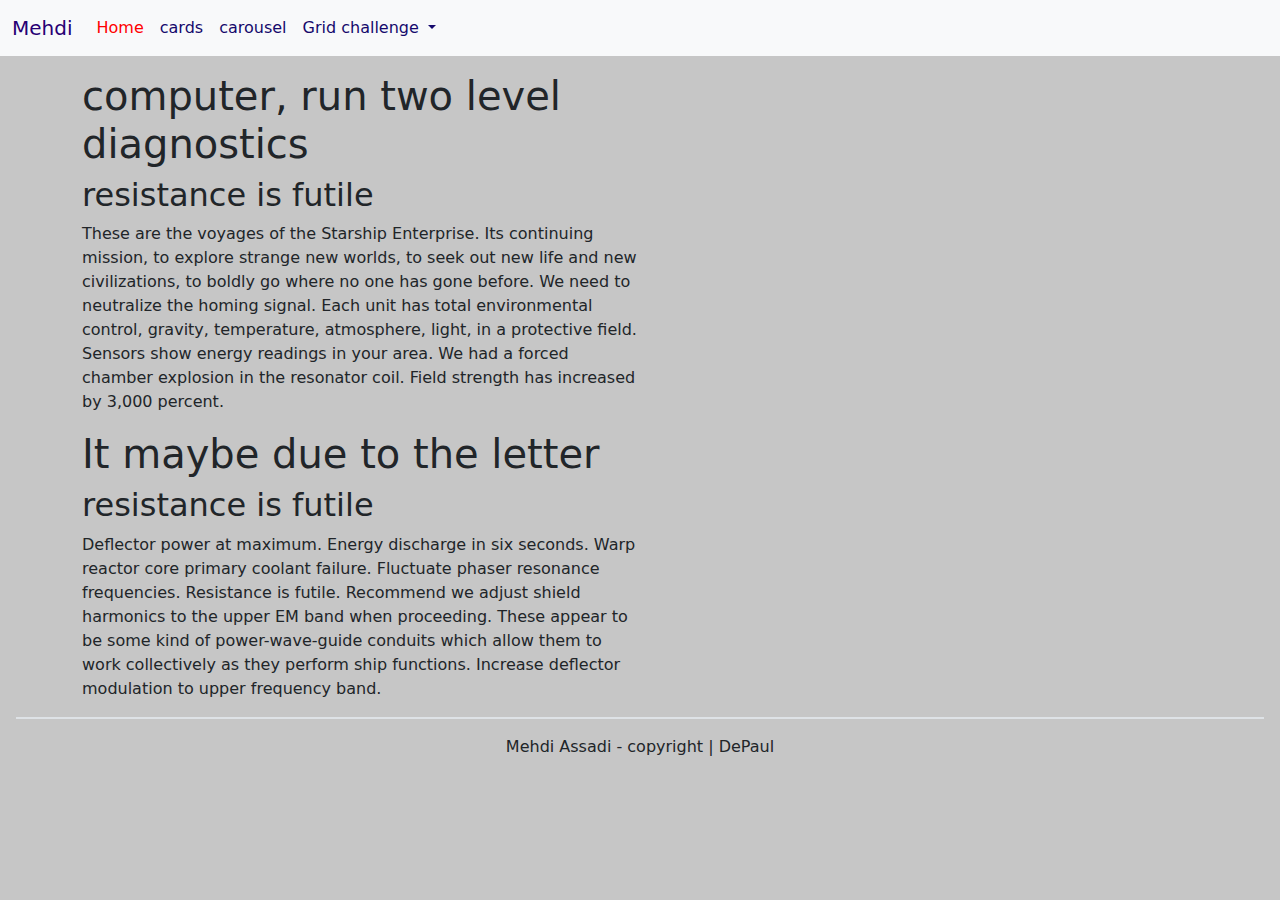
<file: index.html>
<!doctype html>
<html lang="en">
  <head>
    <meta charset="utf-8">
    <meta name="viewport" content="width=device-width, initial-scale=1">
    <link rel="stylesheet" href="css/homework.css">
    <title>Bootstrap demo</title>
    <link href="https://cdn.jsdelivr.net/npm/bootstrap@5.3.3/dist/css/bootstrap.min.css" rel="stylesheet" integrity="sha384-QWTKZyjpPEjISv5WaRU9OFeRpok6YctnYmDr5pNlyT2bRjXh0JMhjY6hW+ALEwIH" crossorigin="anonymous">
  </head>
  <body>
    <nav class="navbar navbar-expand-lg bg-body-tertiary sticky-top">
        <div class="container-fluid">
          <a class="navbar-brand" href="#">Mehdi</a>
          <button class="navbar-toggler" type="button" data-bs-toggle="collapse" data-bs-target="#navbarNavDropdown" aria-controls="navbarNavDropdown" aria-expanded="false" aria-label="Toggle navigation">
            <span class="navbar-toggler-icon"></span>
          </button>
          <div class="collapse navbar-collapse" id="navbarNavDropdown">
            <ul class="navbar-nav">
              <li class="nav-item">
                <a class="nav-link active" aria-current="page" href="#">Home</a>
              </li>
              <li class="nav-item">
                <a class="nav-link" href="/subpages/card.html">cards</a>
              </li>
              <li class="nav-item">
                <a class="nav-link" href="/subpages/carousel.html">carousel</a>
              </li>
              <li class="nav-item dropdown">
                <a class="nav-link dropdown-toggle" href="#" role="button" data-bs-toggle="dropdown" aria-expanded="false">
                  Grid challenge
                </a>
                <ul class="dropdown-menu">
                  <li><a class="dropdown-item" href="gridchallenge/challenge1.html">challenge 1</a></li>
                  <li><a class="dropdown-item" href="gridchallenge/challenge2.html">challenge 2</a></li>
                  <li><a class="dropdown-item" href="gridchallenge/challenge3.html">challenge 3</a></li>
                </ul>
              </li>
            </ul>
          </div>
        </div>
      </nav>

      <div class="container-lg">
        <div class="Row pt-3">
          <div class="col-lg-6 col-md-12">
            <h1>computer, run two level diagnostics</H1>
            <h2>resistance is futile</h2>
            <p>
              These are the voyages of the Starship Enterprise. Its continuing mission, to explore strange new worlds, to seek out new life and new civilizations, to boldly go where no one has gone before. We need to neutralize the homing signal. Each unit has total environmental control, gravity, temperature, atmosphere, light, in a protective field. Sensors show energy readings in your area. We had a forced chamber explosion in the resonator coil. Field strength has increased by 3,000 percent.
              </p>
              
          </div>
          <div class="col-lg-6">
            <h1>It maybe due to the letter</H1>
              <h2>resistance is futile</h2>
              <p>
                Deflector power at maximum. Energy discharge in six seconds. Warp reactor core primary coolant failure. Fluctuate phaser resonance frequencies. Resistance is futile. Recommend we adjust shield harmonics to the upper EM band when proceeding. These appear to be some kind of power-wave-guide conduits which allow them to work collectively as they perform ship functions. Increase deflector modulation to upper frequency band.
                </p>
              </div>
          </div>
      </div>

      <footer class="footer-mehdi py-3 mx-3 border-top border-2">
       <p>Mehdi Assadi - copyright | DePaul</p> 
      </footer>



    <script src="https://cdn.jsdelivr.net/npm/@popperjs/core@2.11.8/dist/umd/popper.min.js" integrity="sha384-I7E8VVD/ismYTF4hNIPjVp/Zjvgyol6VFvRkX/vR+Vc4jQkC+hVqc2pM8ODewa9r" crossorigin="anonymous"></script>
<script src="https://cdn.jsdelivr.net/npm/bootstrap@5.3.3/dist/js/bootstrap.min.js" integrity="sha384-0pUGZvbkm6XF6gxjEnlmuGrJXVbNuzT9qBBavbLwCsOGabYfZo0T0to5eqruptLy" crossorigin="anonymous"></script>
  </body>
</html>
</file>
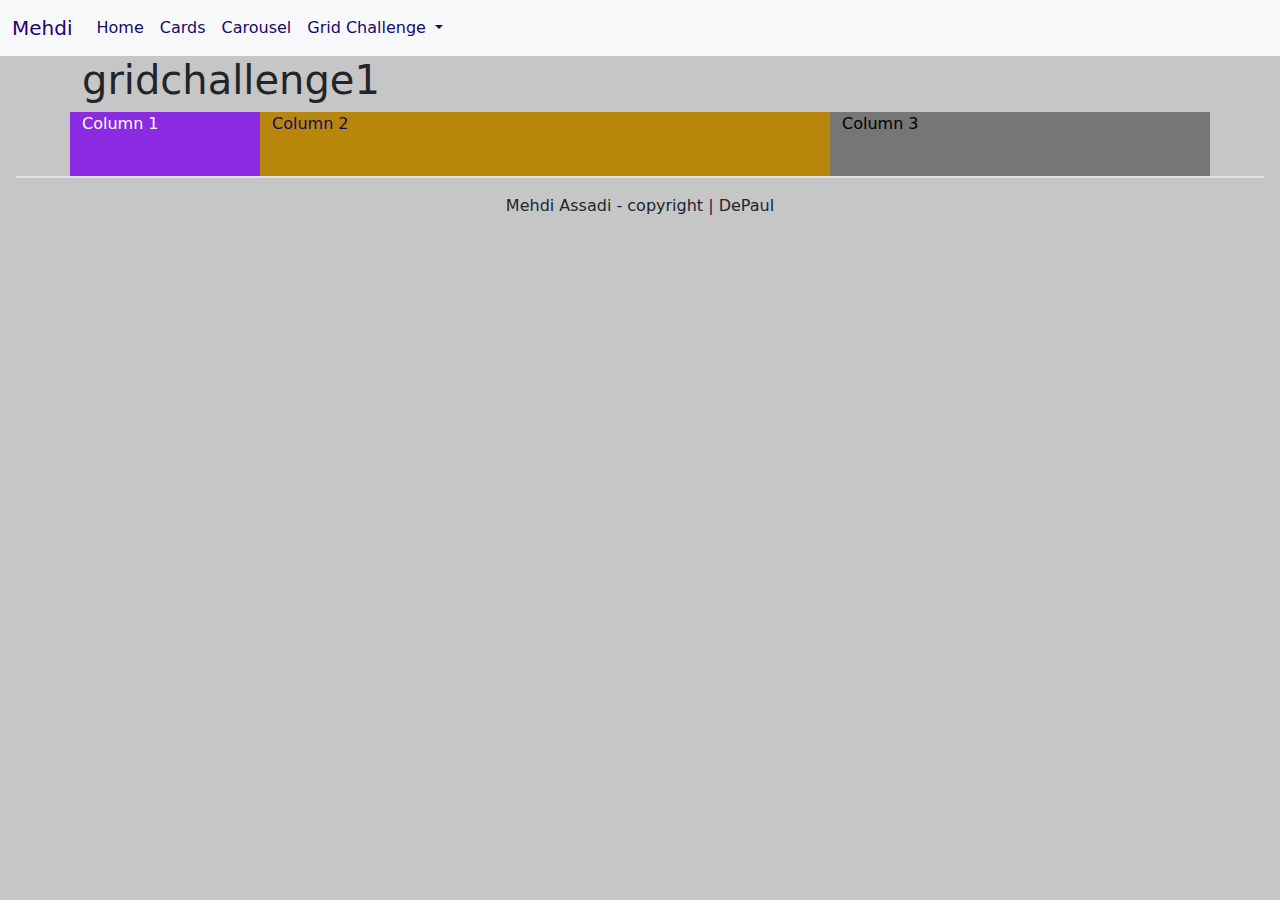
<file: gridchallenge/challenge1.html>
<!doctype html>
<html lang="en">
  <head>
    <meta charset="utf-8">
    <meta name="viewport" content="width=device-width, initial-scale=1">
    <link rel="stylesheet" href="../css/homework.css">
    <title>Bootstrap Modal Example</title>
    <link href="https://cdn.jsdelivr.net/npm/bootstrap@5.3.3/dist/css/bootstrap.min.css" rel="stylesheet" integrity="sha384-QWTKZyjpPEjISv5WaRU9OFeRpok6YctnYmDr5pNlyT2bRjXh0JMhjY6hW+ALEwIH" crossorigin="anonymous">
  </head>
  <body>
    <nav class="navbar navbar-expand-lg bg-body-tertiary sticky-top">
      <div class="container-fluid">
        <a class="navbar-brand" href="../index.html">Mehdi</a>
        <button class="navbar-toggler" type="button" data-bs-toggle="collapse" data-bs-target="#navbarNavDropdown" aria-controls="navbarNavDropdown" aria-expanded="false" aria-label="Toggle navigation">
          <span class="navbar-toggler-icon"></span>
        </button>
        <div class="collapse navbar-collapse" id="navbarNavDropdown">
          <ul class="navbar-nav">
            <li class="nav-item">
              <a class="nav-link" href="../index.html">Home</a>
            </li>
            <li class="nav-item">
              <a class="nav-link" aria-current="page" href="#">Cards</a>
            </li>
            <li class="nav-item">
              <a class="nav-link" href="carousel.html">Carousel</a>
            </li>
            <li class="nav-item dropdown">
              <a class="nav-link dropdown-toggle" href="#" role="button" data-bs-toggle="dropdown" aria-expanded="false">
                Grid Challenge
              </a>
              <ul class="dropdown-menu">
                <li><a class="dropdown-item" href="challenge1.html">Challenge 1</a></li>
                <li><a class="dropdown-item" href="challenge2.html">Challenge 2</a></li>
                <li><a class="dropdown-item" href="challenge3.html">Challenge 3</a></li>
              </ul>
            </li>
          </ul>
        </div>
      </div>
    </nav>

    <div class="container">
      <h1>gridchallenge1</h1>
      <div class="row">
        <div class="col-2 col-purple">
          <p>Column 1</p>
      </div>
      <div class="col-6 col-yellow">
        <p>Column 2</p>
      </div>
      <div class="col-4 col-grey">
        <p>Column 3</p>
         </div>
      </div>
      
    </div>
      

        
    <footer class="footer-mehdi py-3 mx-3 border-top border-2">
      <p>Mehdi Assadi - copyright | DePaul</p> 
    </footer>

  <script src="https://cdn.jsdelivr.net/npm/@popperjs/core@2.11.8/dist/umd/popper.min.js" integrity="sha384-I7E8VVD/ismYTF4hNIPjVp/Zjvgyol6VFvRkX/vR+Vc4jQkC+hVqc2pM8ODewa9r" crossorigin="anonymous"></script>
  <script src="https://cdn.jsdelivr.net/npm/bootstrap@5.3.3/dist/js/bootstrap.min.js" integrity="sha384-0pUGZvbkm6XF6gxjEnlmuGrJXVbNuzT9qBBavbLwCsOGabYfZo0T0to5eqruptLy" crossorigin="anonymous"></script>
</body>
</html>
</file>
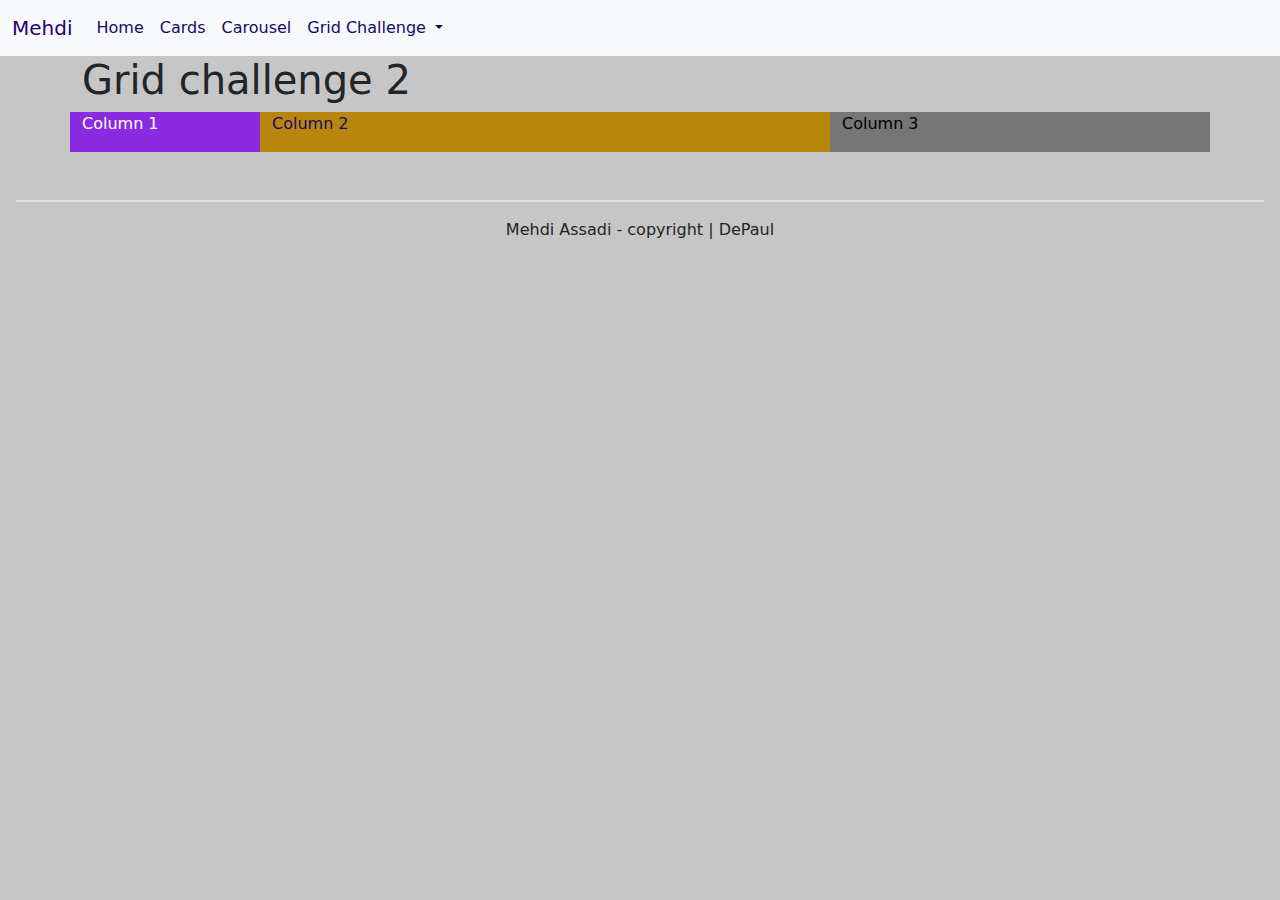
<file: gridchallenge/challenge2.html>
<!doctype html>
<html lang="en">
  <head>
    <meta charset="utf-8">
    <meta name="viewport" content="width=device-width, initial-scale=1">
    <link rel="stylesheet" href="../css/homework.css">
    <title>Bootstrap Modal Example</title>
    <link href="https://cdn.jsdelivr.net/npm/bootstrap@5.3.3/dist/css/bootstrap.min.css" rel="stylesheet" integrity="sha384-QWTKZyjpPEjISv5WaRU9OFeRpok6YctnYmDr5pNlyT2bRjXh0JMhjY6hW+ALEwIH" crossorigin="anonymous">
  </head>
  <body>
    <nav class="navbar navbar-expand-lg bg-body-tertiary sticky-top">
      <div class="container-fluid">
        <a class="navbar-brand" href="../index.html">Mehdi</a>
        <button class="navbar-toggler" type="button" data-bs-toggle="collapse" data-bs-target="#navbarNavDropdown" aria-controls="navbarNavDropdown" aria-expanded="false" aria-label="Toggle navigation">
          <span class="navbar-toggler-icon"></span>
        </button>
        <div class="collapse navbar-collapse" id="navbarNavDropdown">
          <ul class="navbar-nav">
            <li class="nav-item">
              <a class="nav-link" href="../index.html">Home</a>
            </li>
            <li class="nav-item">
              <a class="nav-link" aria-current="page" href="#">Cards</a>
            </li>
            <li class="nav-item">
              <a class="nav-link" href="carousel.html">Carousel</a>
            </li>
            <li class="nav-item dropdown">
              <a class="nav-link dropdown-toggle" href="#" role="button" data-bs-toggle="dropdown" aria-expanded="false">
                Grid Challenge 
              </a>
              <ul class="dropdown-menu">
                <li><a class="dropdown-item" href="challenge1.html">Challenge 1</a></li>
                <li><a class="dropdown-item" href="challenge2.html">Challenge 2</a></li>
                <li><a class="dropdown-item" href="challenge3.html">Challenge 3</a></li>
              </ul>
            </li>
          </ul>
        </div>
      </div>
    </nav>

    <div class="container">
      <h1>Grid challenge 2</h1>
      <div class="row row-gap-4">
        <div class="col-md-12 col-lg-2 col-purple">
            <p>Column 1</p>
        </div>
        <div class="col-md-12 col-lg-6 col-yellow">
          <p>Column 2</p>
        </div>
        <div class="col-md-12 col-lg-4 col-grey">
          <p>Column 3</p>
        </div>
          </div>
      
    </div>
      

        
    <footer class="footer-mehdi py-3 mx-3 border-top border-2">
      <p>Mehdi Assadi - copyright | DePaul</p> 
    </footer>

  <script src="https://cdn.jsdelivr.net/npm/@popperjs/core@2.11.8/dist/umd/popper.min.js" integrity="sha384-I7E8VVD/ismYTF4hNIPjVp/Zjvgyol6VFvRkX/vR+Vc4jQkC+hVqc2pM8ODewa9r" crossorigin="anonymous"></script>
  <script src="https://cdn.jsdelivr.net/npm/bootstrap@5.3.3/dist/js/bootstrap.min.js" integrity="sha384-0pUGZvbkm6XF6gxjEnlmuGrJXVbNuzT9qBBavbLwCsOGabYfZo0T0to5eqruptLy" crossorigin="anonymous"></script>
</body>
</html>
</file>
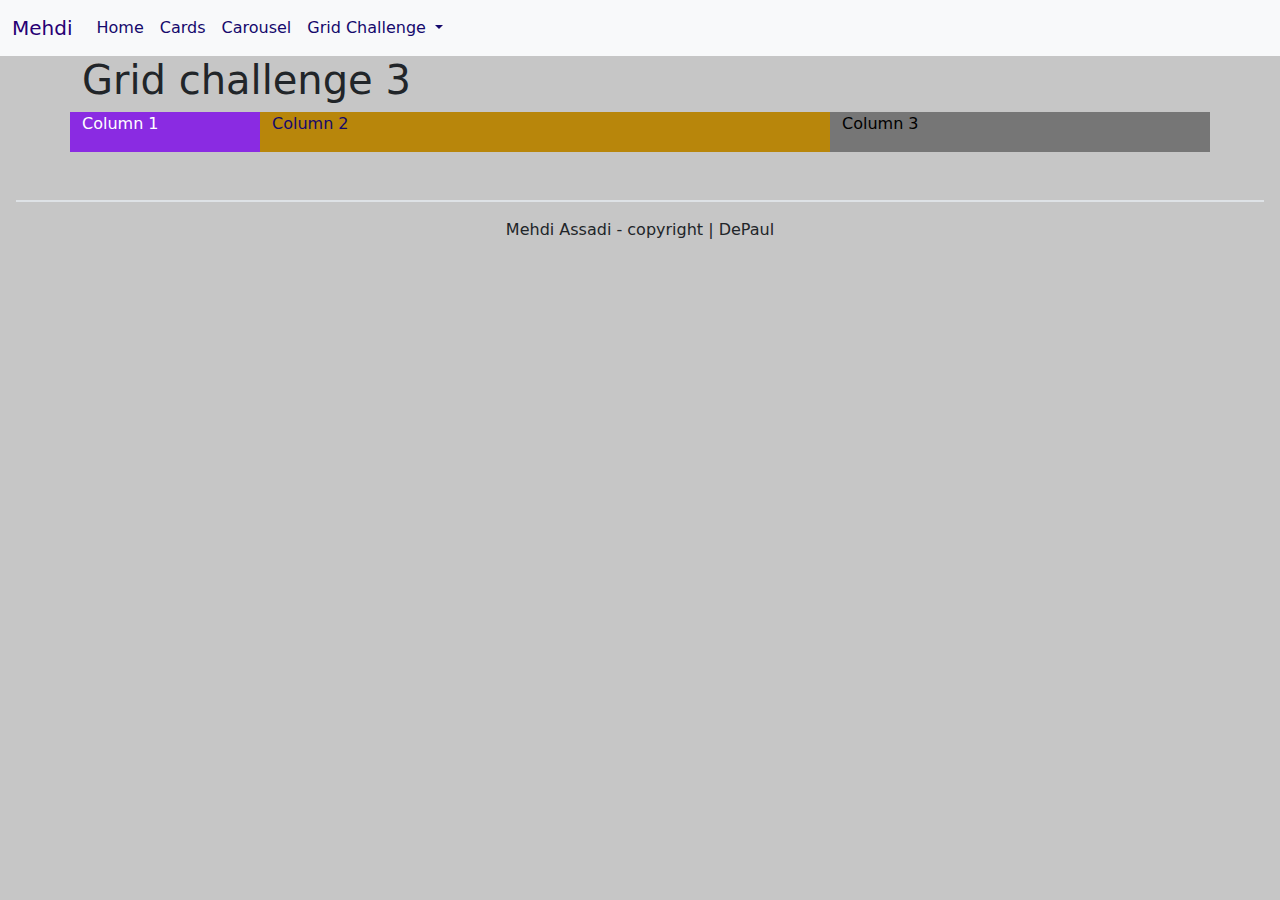
<file: gridchallenge/challenge3.html>
<!doctype html>
<html lang="en">
  <head>
    <meta charset="utf-8">
    <meta name="viewport" content="width=device-width, initial-scale=1">
    <link rel="stylesheet" href="../css/homework.css">
    <title>Bootstrap Modal Example</title>
    <link href="https://cdn.jsdelivr.net/npm/bootstrap@5.3.3/dist/css/bootstrap.min.css" rel="stylesheet" integrity="sha384-QWTKZyjpPEjISv5WaRU9OFeRpok6YctnYmDr5pNlyT2bRjXh0JMhjY6hW+ALEwIH" crossorigin="anonymous">
  </head>
  <body>
    <nav class="navbar navbar-expand-lg bg-body-tertiary sticky-top">
      <div class="container-fluid">
        <a class="navbar-brand" href="../index.html">Mehdi</a>
        <button class="navbar-toggler" type="button" data-bs-toggle="collapse" data-bs-target="#navbarNavDropdown" aria-controls="navbarNavDropdown" aria-expanded="false" aria-label="Toggle navigation">
          <span class="navbar-toggler-icon"></span>
        </button>
        <div class="collapse navbar-collapse" id="navbarNavDropdown">
          <ul class="navbar-nav">
            <li class="nav-item">
              <a class="nav-link" href="../index.html">Home</a>
            </li>
            <li class="nav-item">
              <a class="nav-link" aria-current="page" href="#">Cards</a>
            </li>
            <li class="nav-item">
              <a class="nav-link" href="carousel.html">Carousel</a>
            </li>
            <li class="nav-item dropdown">
              <a class="nav-link dropdown-toggle" href="#" role="button" data-bs-toggle="dropdown" aria-expanded="false">
                Grid Challenge 
              </a>
              <ul class="dropdown-menu">
                <li><a class="dropdown-item" href="challenge1.html">Challenge 1</a></li>
                <li><a class="dropdown-item" href="challenge2.html">Challenge 2</a></li>
                <li><a class="dropdown-item" href="challenge3.html">Challenge 3</a></li>
              </ul>
            </li>
          </ul>
        </div>
      </div>
    </nav>

    <div class="container">
      <h1>Grid challenge 3</h1>
      <div class="row row-gap-4">
        <div class="col-lg-2 col-purple d-md-none d-sm-none d-lg-block d-none">
            <p>Column 1</p>
        </div>
        <div class="col-md-12 col-lg-6 col-yellow">
          <p>Column 2</p>
        </div>
        <div class="col-md-12 col-lg-4 col-grey">
          <p>Column 3</p>
        </div>
          </div>
      
    </div>
      

        
    <footer class="footer-mehdi py-3 mx-3 border-top border-2">
      <p>Mehdi Assadi - copyright | DePaul</p> 
    </footer>

  <script src="https://cdn.jsdelivr.net/npm/@popperjs/core@2.11.8/dist/umd/popper.min.js" integrity="sha384-I7E8VVD/ismYTF4hNIPjVp/Zjvgyol6VFvRkX/vR+Vc4jQkC+hVqc2pM8ODewa9r" crossorigin="anonymous"></script>
  <script src="https://cdn.jsdelivr.net/npm/bootstrap@5.3.3/dist/js/bootstrap.min.js" integrity="sha384-0pUGZvbkm6XF6gxjEnlmuGrJXVbNuzT9qBBavbLwCsOGabYfZo0T0to5eqruptLy" crossorigin="anonymous"></script>
</body>
</html>
</file>
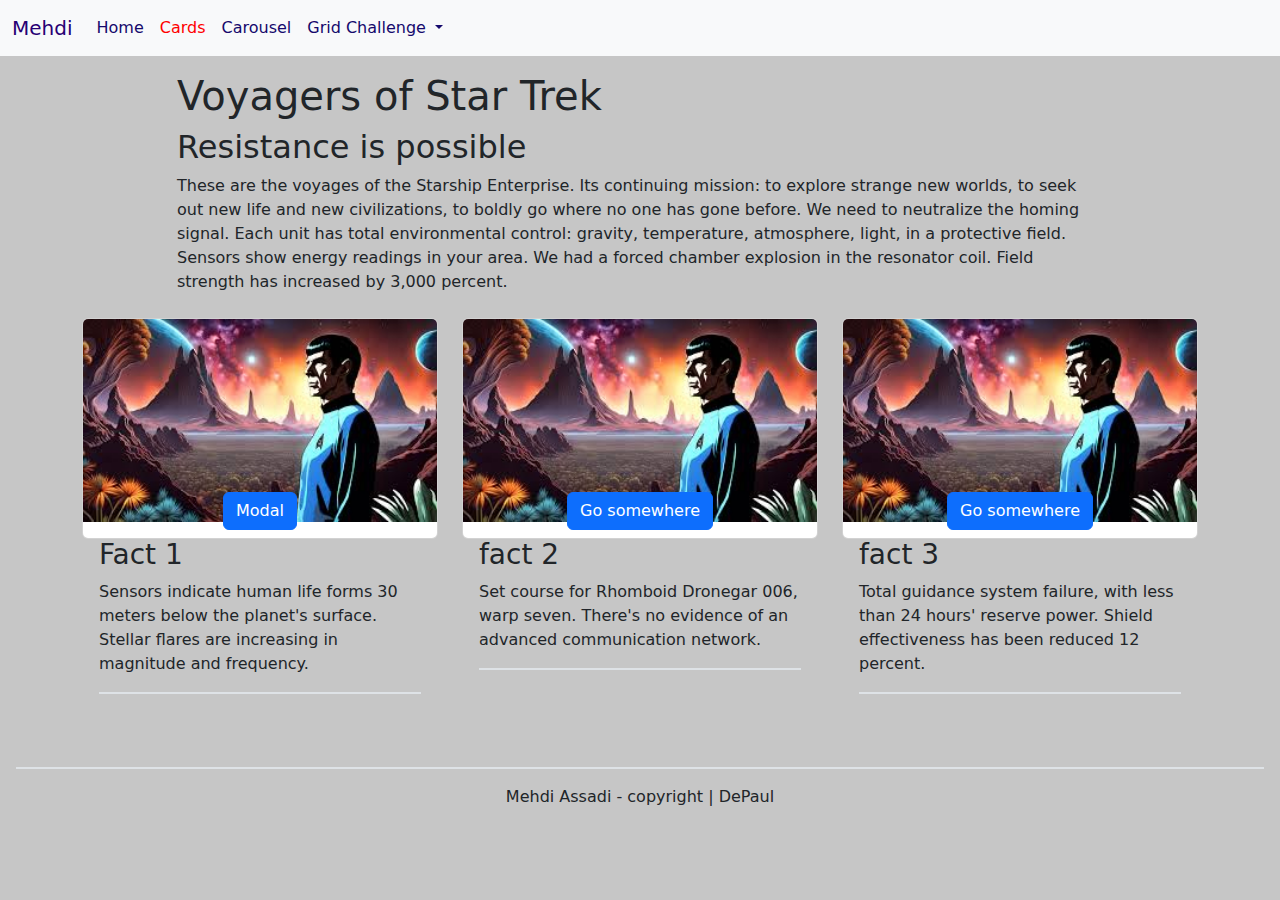
<file: subpages/card.html>
<!doctype html>
<html lang="en">
  <head>
    <meta charset="utf-8">
    <meta name="viewport" content="width=device-width, initial-scale=1">
    <link rel="stylesheet" href="../css/homework.css">
    <title>Bootstrap Modal Example</title>
    <link href="https://cdn.jsdelivr.net/npm/bootstrap@5.3.3/dist/css/bootstrap.min.css" rel="stylesheet" integrity="sha384-QWTKZyjpPEjISv5WaRU9OFeRpok6YctnYmDr5pNlyT2bRjXh0JMhjY6hW+ALEwIH" crossorigin="anonymous">
  </head>
  <body>
    <nav class="navbar navbar-expand-lg bg-body-tertiary sticky-top">
      <div class="container-fluid">
        <a class="navbar-brand" href="../index.html">Mehdi</a>
        <button class="navbar-toggler" type="button" data-bs-toggle="collapse" data-bs-target="#navbarNavDropdown" aria-controls="navbarNavDropdown" aria-expanded="false" aria-label="Toggle navigation">
          <span class="navbar-toggler-icon"></span>
        </button>
        <div class="collapse navbar-collapse" id="navbarNavDropdown">
          <ul class="navbar-nav">
            <li class="nav-item">
              <a class="nav-link" href="../index.html">Home</a>
            </li>
            <li class="nav-item">
              <a class="nav-link active" aria-current="page" href="#">Cards</a>
            </li>
            <li class="nav-item">
              <a class="nav-link" href="carousel.html">Carousel</a>
            </li>
            <li class="nav-item dropdown">
              <a class="nav-link dropdown-toggle" href="#" role="button" data-bs-toggle="dropdown" aria-expanded="false">
                Grid Challenge
              </a>
              <ul class="dropdown-menu">
                <li><a class="dropdown-item" href="gridchallenge/challenge1.html">Challenge 1</a></li>
                <li><a class="dropdown-item" href="gridchallenge/challenge2.html">Challenge 2</a></li>
                <li><a class="dropdown-item" href="gridchallenge/challenge3.html">Challenge 3</a></li>
              </ul>
            </li>
          </ul>
        </div>
      </div>
    </nav>

    <div class="container-lg">
      <div class="row pt-3">
        <div class="col-1"></div>
        <div class="col-10">
          <h1>Voyagers of Star Trek</h1>
          <h2>Resistance is possible</h2>
          <p>
            These are the voyages of the Starship Enterprise. Its continuing mission: to explore strange new worlds, to seek out new life and new civilizations, to boldly go where no one has gone before. We need to neutralize the homing signal. Each unit has total environmental control: gravity, temperature, atmosphere, light, in a protective field. Sensors show energy readings in your area. We had a forced chamber explosion in the resonator coil. Field strength has increased by 3,000 percent.
          </p>
        </div>
        <div class="col-1"></div>
      </div>

      <div class="row">
        <div class="col-lg-4 col-sm-12 py-2">
          <div class="card h-50">
            <img src="../imgs/1.jpg" class="card-img-top" alt="Star Trek Visionary">
            <div class="card-body">
              <h3 class="card-title">Fact 1</h3>
              <p class="card-text">Sensors indicate human life forms 30 meters below the planet's surface. Stellar flares are increasing in magnitude and frequency.</p>
              <div class="border-top border-2 pb-5"></div>
              <button type="button" class="btn btn-primary position-absolute bottom-0 start-50 translate-middle-x mb-2" data-bs-toggle="modal" data-bs-target="#Movie1">Modal</button>
            </div>
          </div>
        </div>

        <!-- Modal -->
        <div class="modal fade" id="Movie1" tabindex="-1" aria-labelledby="Movie1ModalLabel" aria-hidden="true">
          <div class="modal-dialog">
            <div class="modal-content">
              <div class="modal-header">
                <h3 class="modal-title fs-5" id="Movie1Label">star trek</h3>
                <button type="button" class="btn-close" data-bs-dismiss="modal" aria-label="Close"></button>        
              </div>
              <div class="modal-body text-center">
                <img src="../imgs/2.jpg" alt="video">
              </div>
              <div class="modal-footer">
                <button type="button" class="btn btn-secondary" data-bs-dismiss="modal">Close</button>
                <button type="button" class="btn btn-primary">Save changes</button>
              </div>
            </div>
          </div>
        </div>

        <div class="col-lg-4 col-sm-12 py-2">
          <div class="card h-50">
            <img src="../imgs/2.jpg" class="card-img-top" alt="star trek heroes">
            <div class="card-body">
              <h3 class="card-title">fact 2</h3>
              <p class="card-text">Set course for Rhomboid Dronegar 006, warp seven. There's no evidence of an advanced communication network.</p>
              <div class="border-top border-2 pb-5"></div>
              <a href="#" class="btn btn-primary position-absolute bottom-0 start-50 translate-middle-x mb-2">Go somewhere</a>
            </div>
          </div>
        </div>

        <div class="col-lg-4 col-sm-12 py-2">
          <div class="card h-50">
            <img src="../imgs/4.jpg" class="card-img-top" alt="superstars">
            <div class="card-body">
              <h3 class="card-title">fact 3</h3>
              <p class="card-text">Total guidance system failure, with less than 24 hours' reserve power. Shield effectiveness has been reduced 12 percent. </p>
              <div class="border-top border-2 pb-5"></div>
              <a href="#" class="btn btn-primary position-absolute bottom-0 start-50 translate-middle-x mb-2">Go somewhere</a>
            </div>
          </div>
        </div>
      </div>
    </div>

    <footer class="footer-mehdi py-3 mx-3 border-top border-2">
      <p>Mehdi Assadi - copyright | DePaul</p> 
    </footer>

  <script src="https://cdn.jsdelivr.net/npm/@popperjs/core@2.11.8/dist/umd/popper.min.js" integrity="sha384-I7E8VVD/ismYTF4hNIPjVp/Zjvgyol6VFvRkX/vR+Vc4jQkC+hVqc2pM8ODewa9r" crossorigin="anonymous"></script>
  <script src="https://cdn.jsdelivr.net/npm/bootstrap@5.3.3/dist/js/bootstrap.min.js" integrity="sha384-0pUGZvbkm6XF6gxjEnlmuGrJXVbNuzT9qBBavbLwCsOGabYfZo0T0to5eqruptLy" crossorigin="anonymous"></script>
</body>
</html>
</file>
<file: css/homework.css>
@charset "UTF-8";
/* CSS Document */

html body {
background-color: rgb(198, 198, 198);
}
.col-purple{
    background-color: blueviolet;
    color: rgb(255, 255, 255);
}
.col-yellow{
    background-color:darkgoldenrod;
    color:#15096c;
    }

.col-grey{
    background-color:rgb(118, 118, 118);
    color: rgb(0, 0, 0);
}

.calibri-regular {
    font-family: "calibri", 'Gill Sans', 'Gill Sans MT', Calibri, 'Trebuchet MS', sans-serif;
    font-weight: 400;
    font-style: normal;
}
.calibri-bold {
    font-family: "calibri", 'Gill Sans', 'Gill Sans MT', Calibri, 'Trebuchet MS', sans-serif;
    font-weight: 700;
    font-style: normal;
}

.bg-body-tertiary{
    background-color: rgb(255, 255, 255);
}

.nav-link{
    color: #15096c !important;
}

.nav-link:hover{
    color: #350079 !important;
}

.navbar-brand{
    color: #270074 !important;
}

.active{
    color:#ff0000 !important;
}

.navbar-toggler{
    filter: invert(100);
}

h1 {
    font-size: 1.802em;
    font-weight: 400;
}

h2 {
    font-size: 1.424em;
    font-weight: 700;
}

h3 {
    font-size: 1.802em;
    font-weight: 400;
}

p{
    font-weight: 400;
}

.footer-mehdi{
    text-align: center;
}

.footer-mehdi{
    text-align: center;
}

.btn-primary{
    background-color: #994b4b;
    border-color:#994b4b;
}

.btn-primary:hover{
    background-color: #270074;
}

.carousel-padding{
    padding-left: 125px;
    padding-right: 125px;  
    color: black;
}

 
.carousel-control-next-icon{
    background-color:#994b4b;
}

.carousel-control-prev-icon{
    background-color: #994b4b;
}
</file>
